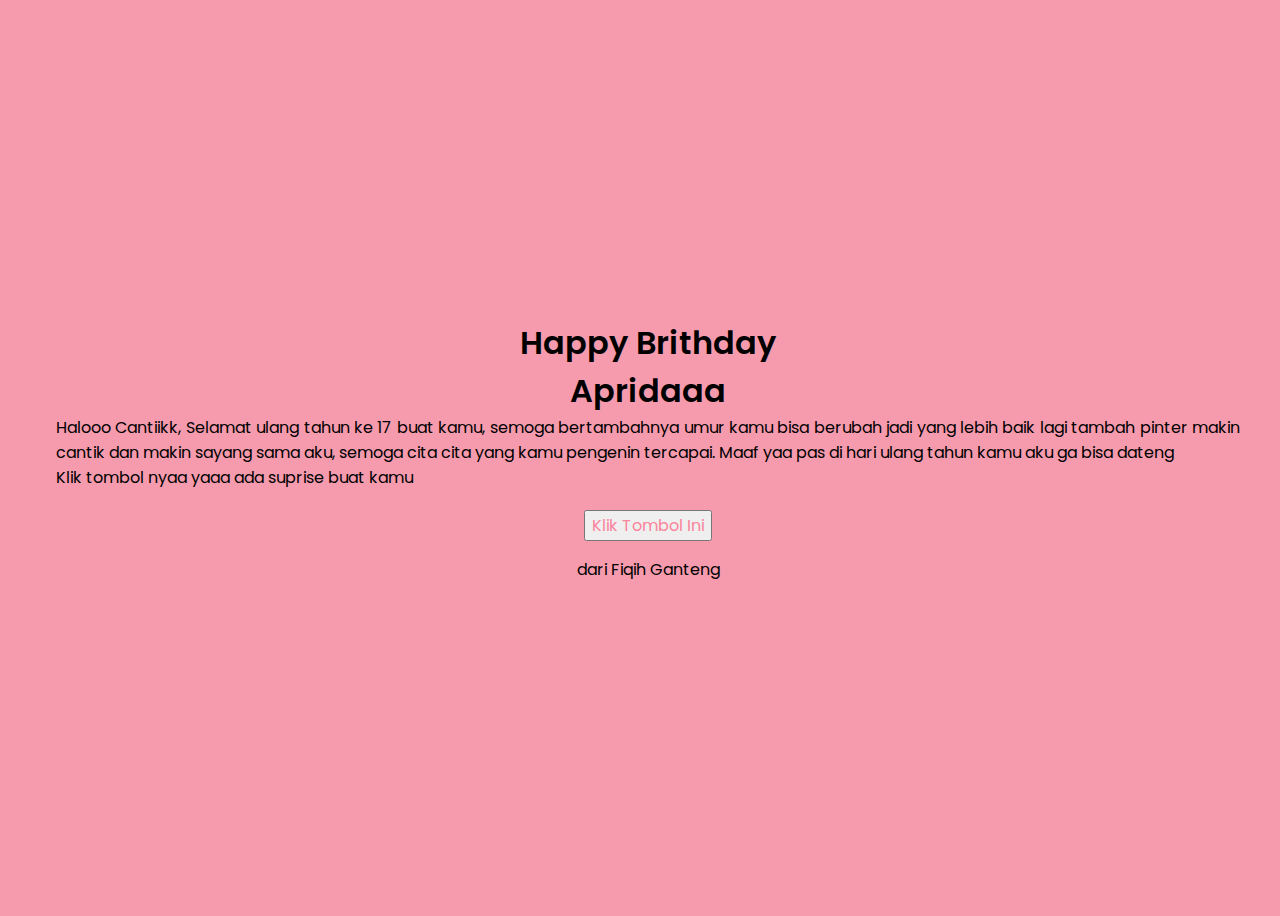
<file: index.html>
<!DOCTYPE html>
<html lang="en">
<head>
    <meta charset="UTF-8">
    <meta http-equiv="X-UA-Compatible" content="IE=edge">
    <meta name="viewport" content="width=device-width, initial-scale=1.0">
    <link rel="stylesheet" href="css/style.css">
    <link rel="icon" href="img/flowers.png" type="image/x-icon">
    <!-- Primary Meta Tags -->
<title>Special Gift for Apridaa</title>
<meta name="title" content="Special Gift for Apridaa" />
<meta name="description" content="Selamat ulang tahun perempuan tercantik " />

<!-- Open Graph / Facebook -->
<meta property="og:type" content="website" />
<meta property="og:url" content="https://dey.fiqihbadrian.my.id/" />
<meta property="og:title" content="Special Gift for Apridaa" />
<meta property="og:description" content="Selamat ulang tahun perempuan tercantik " />
<meta property="og:image" content="https://raw.githubusercontent.com/fiqihbadrian/dey/main/img/Untitled-1.jpg" />

<!-- Twitter -->
<meta property="twitter:card" content="summary_large_image" />
<meta property="twitter:url" content="https://dey.fiqihbadrian.my.id/" />
<meta property="twitter:title" content="Special Gift for Apridaa" />
<meta property="twitter:description" content="Selamat ulang tahun perempuan tercantik " />
<meta property="twitter:image" content="https://raw.githubusercontent.com/fiqihbadrian/dey/main/img/Untitled-1.jpg" />

<!-- Meta Tags Generated with https://metatags.io -->
</head>
<body>
    <div class="greetings" style="text-align: center;">
        <span>Happy Brithday<br>Apridaaa</span>
    </div>
    <div class="description" style="text-align: justify;">
        <span>Halooo Cantiikk, Selamat ulang tahun ke 17 buat kamu, semoga bertambahnya umur kamu bisa berubah jadi yang lebih baik lagi tambah pinter makin cantik dan makin sayang sama aku, semoga cita cita yang kamu pengenin tercapai. Maaf yaa pas di hari ulang tahun kamu aku ga bisa dateng<br></span>
        <span style="text-align: center;">Klik tombol nyaa yaaa ada suprise buat kamu</span>
    </div>
    <div class="button">
        <button>
            <a href="flower.html">Klik Tombol Ini</a>
        </button>
    </div>
    <p>dari Fiqih Ganteng</p>
</body>
</html>
</file>
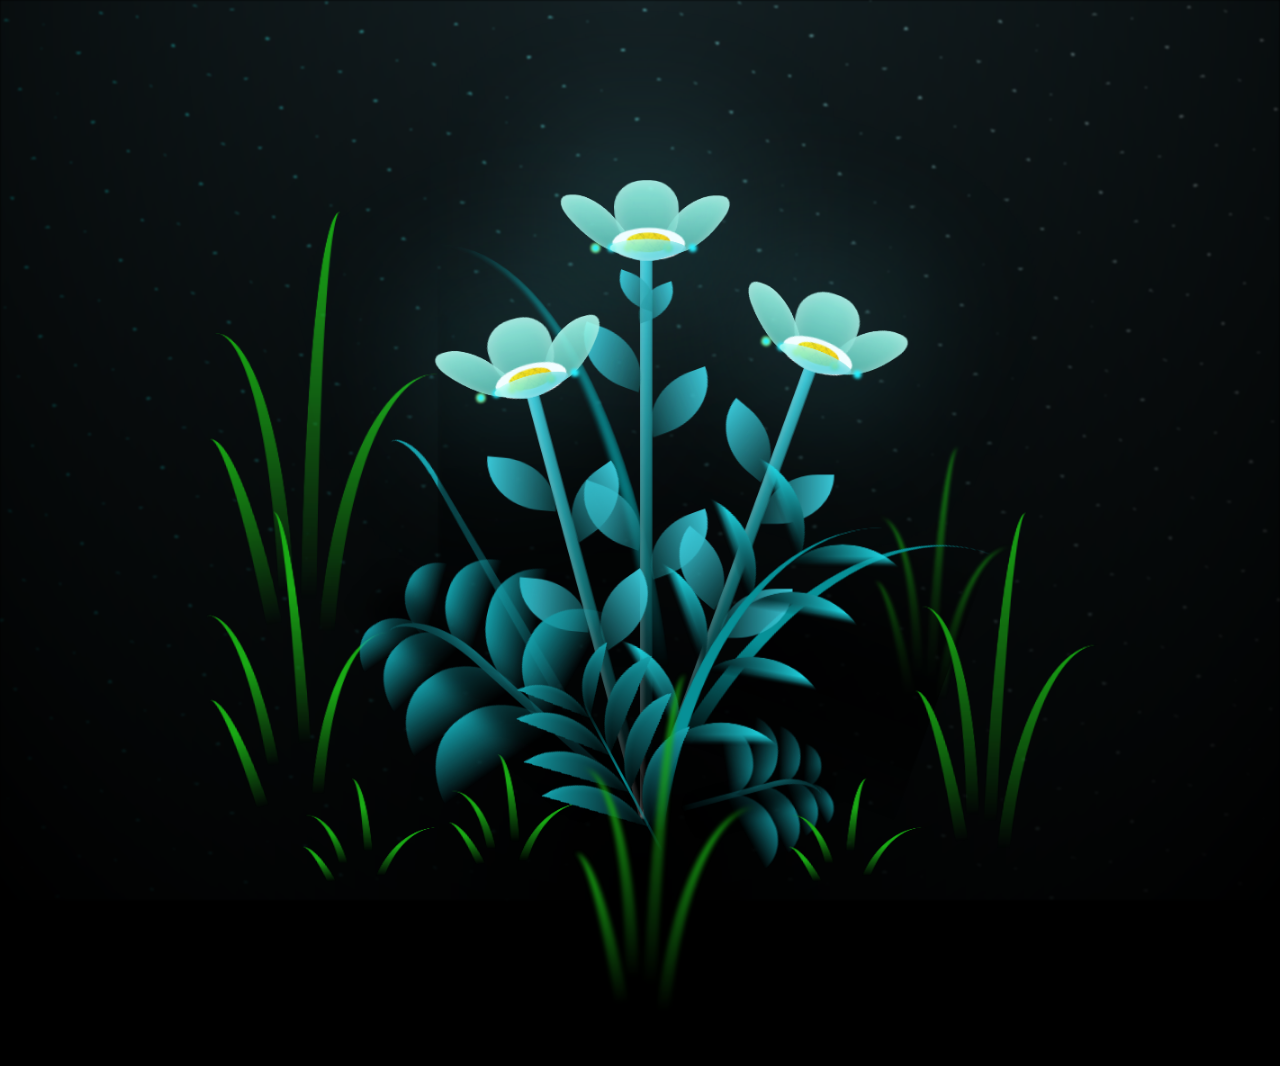
<file: flower.html>
<!DOCTYPE html>
<html lang="en">
<head>
    <meta charset="UTF-8">
    <meta http-equiv="X-UA-Compatible" content="IE=edge">
    <meta name="viewport" content="width=device-width, initial-scale=1.0">
    <link rel="stylesheet" href="css/main.css">
    <link rel="icon" href="img/flowers.png" type="image/x-icon">
    <title>flowers</title>
</head>
<body class="container">
    <div class="night"></div>
    <div class="flowers">
      <div class="flower flower--1">
        <div class="flower__leafs flower__leafs--1">
          <div class="flower__leaf flower__leaf--1"></div>
          <div class="flower__leaf flower__leaf--2"></div>
          <div class="flower__leaf flower__leaf--3"></div>
          <div class="flower__leaf flower__leaf--4"></div>
          <div class="flower__white-circle"></div>
  
          <div class="flower__light flower__light--1"></div>
          <div class="flower__light flower__light--2"></div>
          <div class="flower__light flower__light--3"></div>
          <div class="flower__light flower__light--4"></div>
          <div class="flower__light flower__light--5"></div>
          <div class="flower__light flower__light--6"></div>
          <div class="flower__light flower__light--7"></div>
          <div class="flower__light flower__light--8"></div>
  
        </div>
        <div class="flower__line">
          <div class="flower__line__leaf flower__line__leaf--1"></div>
          <div class="flower__line__leaf flower__line__leaf--2"></div>
          <div class="flower__line__leaf flower__line__leaf--3"></div>
          <div class="flower__line__leaf flower__line__leaf--4"></div>
          <div class="flower__line__leaf flower__line__leaf--5"></div>
          <div class="flower__line__leaf flower__line__leaf--6"></div>
        </div>
      </div>
  
      <div class="flower flower--2">
        <div class="flower__leafs flower__leafs--2">
          <div class="flower__leaf flower__leaf--1"></div>
          <div class="flower__leaf flower__leaf--2"></div>
          <div class="flower__leaf flower__leaf--3"></div>
          <div class="flower__leaf flower__leaf--4"></div>
          <div class="flower__white-circle"></div>
  
          <div class="flower__light flower__light--1"></div>
          <div class="flower__light flower__light--2"></div>
          <div class="flower__light flower__light--3"></div>
          <div class="flower__light flower__light--4"></div>
          <div class="flower__light flower__light--5"></div>
          <div class="flower__light flower__light--6"></div>
          <div class="flower__light flower__light--7"></div>
          <div class="flower__light flower__light--8"></div>
  
        </div>
        <div class="flower__line">
          <div class="flower__line__leaf flower__line__leaf--1"></div>
          <div class="flower__line__leaf flower__line__leaf--2"></div>
          <div class="flower__line__leaf flower__line__leaf--3"></div>
          <div class="flower__line__leaf flower__line__leaf--4"></div>
        </div>
      </div>
  
      <div class="flower flower--3">
        <div class="flower__leafs flower__leafs--3">
          <div class="flower__leaf flower__leaf--1"></div>
          <div class="flower__leaf flower__leaf--2"></div>
          <div class="flower__leaf flower__leaf--3"></div>
          <div class="flower__leaf flower__leaf--4"></div>
          <div class="flower__white-circle"></div>
  
          <div class="flower__light flower__light--1"></div>
          <div class="flower__light flower__light--2"></div>
          <div class="flower__light flower__light--3"></div>
          <div class="flower__light flower__light--4"></div>
          <div class="flower__light flower__light--5"></div>
          <div class="flower__light flower__light--6"></div>
          <div class="flower__light flower__light--7"></div>
          <div class="flower__light flower__light--8"></div>
  
        </div>
        <div class="flower__line">
          <div class="flower__line__leaf flower__line__leaf--1"></div>
          <div class="flower__line__leaf flower__line__leaf--2"></div>
          <div class="flower__line__leaf flower__line__leaf--3"></div>
          <div class="flower__line__leaf flower__line__leaf--4"></div>
        </div>
      </div>
  
      <div class="grow-ans" style="--d:1.2s">
        <div class="flower__g-long">
          <div class="flower__g-long__top"></div>
          <div class="flower__g-long__bottom"></div>
        </div>
      </div>
  
      <div class="growing-grass">
        <div class="flower__grass flower__grass--1">
          <div class="flower__grass--top"></div>
          <div class="flower__grass--bottom"></div>
          <div class="flower__grass__leaf flower__grass__leaf--1"></div>
          <div class="flower__grass__leaf flower__grass__leaf--2"></div>
          <div class="flower__grass__leaf flower__grass__leaf--3"></div>
          <div class="flower__grass__leaf flower__grass__leaf--4"></div>
          <div class="flower__grass__leaf flower__grass__leaf--5"></div>
          <div class="flower__grass__leaf flower__grass__leaf--6"></div>
          <div class="flower__grass__leaf flower__grass__leaf--7"></div>
          <div class="flower__grass__leaf flower__grass__leaf--8"></div>
          <div class="flower__grass__overlay"></div>
        </div>
      </div>
  
      <div class="growing-grass">
        <div class="flower__grass flower__grass--2">
          <div class="flower__grass--top"></div>
          <div class="flower__grass--bottom"></div>
          <div class="flower__grass__leaf flower__grass__leaf--1"></div>
          <div class="flower__grass__leaf flower__grass__leaf--2"></div>
          <div class="flower__grass__leaf flower__grass__leaf--3"></div>
          <div class="flower__grass__leaf flower__grass__leaf--4"></div>
          <div class="flower__grass__leaf flower__grass__leaf--5"></div>
          <div class="flower__grass__leaf flower__grass__leaf--6"></div>
          <div class="flower__grass__leaf flower__grass__leaf--7"></div>
          <div class="flower__grass__leaf flower__grass__leaf--8"></div>
          <div class="flower__grass__overlay"></div>
        </div>
      </div>
  
      <div class="grow-ans" style="--d:2.4s">
        <div class="flower__g-right flower__g-right--1">
          <div class="leaf"></div>
        </div>
      </div>
  
      <div class="grow-ans" style="--d:2.8s">
        <div class="flower__g-right flower__g-right--2">
          <div class="leaf"></div>
        </div>
      </div>
  
      <div class="grow-ans" style="--d:2.8s">
        <div class="flower__g-front">
          <div class="flower__g-front__leaf-wrapper flower__g-front__leaf-wrapper--1">
            <div class="flower__g-front__leaf"></div>
          </div>
          <div class="flower__g-front__leaf-wrapper flower__g-front__leaf-wrapper--2">
            <div class="flower__g-front__leaf"></div>
          </div>
          <div class="flower__g-front__leaf-wrapper flower__g-front__leaf-wrapper--3">
            <div class="flower__g-front__leaf"></div>
          </div>
          <div class="flower__g-front__leaf-wrapper flower__g-front__leaf-wrapper--4">
            <div class="flower__g-front__leaf"></div>
          </div>
          <div class="flower__g-front__leaf-wrapper flower__g-front__leaf-wrapper--5">
            <div class="flower__g-front__leaf"></div>
          </div>
          <div class="flower__g-front__leaf-wrapper flower__g-front__leaf-wrapper--6">
            <div class="flower__g-front__leaf"></div>
          </div>
          <div class="flower__g-front__leaf-wrapper flower__g-front__leaf-wrapper--7">
            <div class="flower__g-front__leaf"></div>
          </div>
          <div class="flower__g-front__leaf-wrapper flower__g-front__leaf-wrapper--8">
            <div class="flower__g-front__leaf"></div>
          </div>
          <div class="flower__g-front__line"></div>
        </div>
      </div>
  
      <div class="grow-ans" style="--d:3.2s">
        <div class="flower__g-fr">
          <div class="leaf"></div>
          <div class="flower__g-fr__leaf flower__g-fr__leaf--1"></div>
          <div class="flower__g-fr__leaf flower__g-fr__leaf--2"></div>
          <div class="flower__g-fr__leaf flower__g-fr__leaf--3"></div>
          <div class="flower__g-fr__leaf flower__g-fr__leaf--4"></div>
          <div class="flower__g-fr__leaf flower__g-fr__leaf--5"></div>
          <div class="flower__g-fr__leaf flower__g-fr__leaf--6"></div>
          <div class="flower__g-fr__leaf flower__g-fr__leaf--7"></div>
          <div class="flower__g-fr__leaf flower__g-fr__leaf--8"></div>
        </div>
      </div>
  
      <div class="long-g long-g--0">
        <div class="grow-ans" style="--d:3s">
          <div class="leaf leaf--0"></div>
        </div>
        <div class="grow-ans" style="--d:2.2s">
          <div class="leaf leaf--1"></div>
        </div>
        <div class="grow-ans" style="--d:3.4s">
          <div class="leaf leaf--2"></div>
        </div>
        <div class="grow-ans" style="--d:3.6s">
          <div class="leaf leaf--3"></div>
        </div>
      </div>
  
      <div class="long-g long-g--1">
        <div class="grow-ans" style="--d:3.6s">
          <div class="leaf leaf--0"></div>
        </div>
        <div class="grow-ans" style="--d:3.8s">
          <div class="leaf leaf--1"></div>
        </div>
        <div class="grow-ans" style="--d:4s">
          <div class="leaf leaf--2"></div>
        </div>
        <div class="grow-ans" style="--d:4.2s">
          <div class="leaf leaf--3"></div>
        </div>
      </div>
  
      <div class="long-g long-g--2">
        <div class="grow-ans" style="--d:4s">
          <div class="leaf leaf--0"></div>
        </div>
        <div class="grow-ans" style="--d:4.2s">
          <div class="leaf leaf--1"></div>
        </div>
        <div class="grow-ans" style="--d:4.4s">
          <div class="leaf leaf--2"></div>
        </div>
        <div class="grow-ans" style="--d:4.6s">
          <div class="leaf leaf--3"></div>
        </div>
      </div>
  
      <div class="long-g long-g--3">
        <div class="grow-ans" style="--d:4s">
          <div class="leaf leaf--0"></div>
        </div>
        <div class="grow-ans" style="--d:4.2s">
          <div class="leaf leaf--1"></div>
        </div>
        <div class="grow-ans" style="--d:3s">
          <div class="leaf leaf--2"></div>
        </div>
        <div class="grow-ans" style="--d:3.6s">
          <div class="leaf leaf--3"></div>
        </div>
      </div>
  
      <div class="long-g long-g--4">
        <div class="grow-ans" style="--d:4s">
          <div class="leaf leaf--0"></div>
        </div>
        <div class="grow-ans" style="--d:4.2s">
          <div class="leaf leaf--1"></div>
        </div>
        <div class="grow-ans" style="--d:3s">
          <div class="leaf leaf--2"></div>
        </div>
        <div class="grow-ans" style="--d:3.6s">
          <div class="leaf leaf--3"></div>
        </div>
      </div>
  
      <div class="long-g long-g--5">
        <div class="grow-ans" style="--d:4s">
          <div class="leaf leaf--0"></div>
        </div>
        <div class="grow-ans" style="--d:4.2s">
          <div class="leaf leaf--1"></div>
        </div>
        <div class="grow-ans" style="--d:3s">
          <div class="leaf leaf--2"></div>
        </div>
        <div class="grow-ans" style="--d:3.6s">
          <div class="leaf leaf--3"></div>
        </div>
      </div>
  
      <div class="long-g long-g--6">
        <div class="grow-ans" style="--d:4.2s">
          <div class="leaf leaf--0"></div>
        </div>
        <div class="grow-ans" style="--d:4.4s">
          <div class="leaf leaf--1"></div>
        </div>
        <div class="grow-ans" style="--d:4.6s">
          <div class="leaf leaf--2"></div>
        </div>
        <div class="grow-ans" style="--d:4.8s">
          <div class="leaf leaf--3"></div>
        </div>
      </div>
  
      <div class="long-g long-g--7">
        <div class="grow-ans" style="--d:3s">
          <div class="leaf leaf--0"></div>
        </div>
        <div class="grow-ans" style="--d:3.2s">
          <div class="leaf leaf--1"></div>
        </div>
        <div class="grow-ans" style="--d:3.5s">
          <div class="leaf leaf--2"></div>
        </div>
        <div class="grow-ans" style="--d:3.6s">
          <div class="leaf leaf--3"></div>
        </div>
      </div>
    </div>
    
    <script src="main.js"></script>
    <script> 
     alert("Selamat ulang tahun untuk pacarku tercinta Apridaaa 🎉🎂🎀💗🥳\nHadiahnya yaitu gambar bunga yang muncul di layar kamu sekarang 😚\nHappy Birthday my Loveeeeee ❤️❤️❤️❤️"); 
    </script> 
  </body>
</html>
</file>
<file: css/style.css>
@import url('https://fonts.googleapis.com/css2?family=Poppins:ital,wght@0,500;1,900&display=swap');
*{
    font-family: 'Poppins';
}
body{
    color: rgb(0, 0, 0);
    width: 100%;
    height: 100vh;
    display: flex;
    flex-direction: column;
    align-items: center;
    justify-content: center;
    background-color: #F59BAD;
    overflow-y: hidden; /* Hide vertical scrollbar */
  overflow-x: hidden; /* Hide horizontal scrollbar */
}
.greetings{
    font-size: 2rem;
    font-weight: 600;
}
.greetings > span{
    animation: glow 0.5s ease-in-out infinite;
}
@keyframes glow{
    0%, 100%{
        color: #fff;
        text-shadow: 0 0 12px #F59BAD, 0 0 50px #F59BAD, 0 0 100px #F59BAD;
    }
    10%, 90%{
        color: #111;
        text-shadow: none;
    }
}
.greetings > span:nth-child(1){
    animation-delay: .7s ;
}
.greetings > span:nth-child(2){
    animation-delay: .7s ;
}
.greetings > span:nth-child(3){
    animation-delay: .7s ;
}
.greetings > span:nth-child(4){
    animation-delay: .7s;
}
.greetings > span:nth-child(5){
    animation-delay: .7s;
}
.greetings > span:nth-child(6){
    animation-delay: .7s ;
}
.greetings > span:nth-child(7){
    animation-delay: .7s ;
}
.greetings > span:nth-child(8){
    animation-delay: .7s ;
}
.greetings > span:nth-child(9){
    animation-delay: .7s ;
}
.greetings > span:nth-child(10){
    animation-delay: .7s ;
}
.greetings > span:nth-child(11){
    animation-delay: .7s ;
}
.greetings > span:nth-child(12){
    animation-delay: .7s ;
}
.greetings > span:nth-child(13){
    animation-delay: .7s ;
}
.greetings > span:nth-child(14){
    animation-delay: .7s ;
}
.greetings > span:nth-child(15){
    animation-delay: .7s ;
}
.greetings > span:nth-child(16){
    animation-delay: .7s ;
}
.greetings > span:nth-child(17){
    animation-delay: .7s ;
}
.greetings > span:nth-child(18){
    animation-delay: .7s ;
}
.greetings > span:nth-child(19){
    animation-delay: .7s ;
}
.greetings > span:nth-child(20){
    animation-delay: .7s ;
}
.greetings > span:nth-child(21){
    animation-delay: .7s ;
}
.greetings > span:nth-child(22){
    animation-delay: .7s ;
}
.greetings > span:nth-child(23){
    animation-delay: .7s ;
}
.greetings > span:nth-child(24){
    animation-delay: .7s ;
}
.greetings > span:nth-child(25){
    animation-delay: .7s ;
}
.greetings > span:nth-child(26){
    animation-delay: .7s ;
}
.greetings > span:nth-child(27){
    animation-delay: .7s ;
}
.greetings > span:nth-child(28){
    animation-delay: .7s ;
}
.greetings > span:nth-child(29){
    animation-delay: .7s ;
}
.description{
    font-size: 1rem;
    margin-bottom: 20px;
    margin-right: 3rem;
    margin-left: 3rem;
}

.button a{
    text-decoration: none;
    font-size: 1rem;
    color: #fc849c;
}

@media screen and (max-width:574px){
    .greetings{
        display: block;
        font-size: 1.8rem;
        font-weight: 600;
        text-align: center;
    }
    .description{
        font-size: 12px;
        margin-left: 3em;
        margin-right: 3em;
    }
    
    .button a{
        font-size: 10px;
    }
    .button {
      margin: 5px 4px 6px 5px;
    }
}
</file>
<file: css/main.css>
*,
*::after,
*::before {
  padding: 0;
  margin: 0;
  box-sizing: border-box;
}

:root {
  --dark-color: #000;
}

body {
  display: flex;
  align-items: flex-end;
  justify-content: center;
  min-height: 100vh;
  background-color: var(--dark-color);
  overflow: hidden;
  perspective: 1000px;
}

.night {
  position: fixed;
  left: 50%;
  top: 0;
  transform: translateX(-50%);
  width: 100%;
  height: 100%;
  filter: blur(0.1vmin);
  background-image: radial-gradient(ellipse at top, transparent 0%, var(--dark-color)), radial-gradient(ellipse at bottom, var(--dark-color), rgba(145, 233, 255, 0.2)), repeating-linear-gradient(220deg, rgb(0, 0, 0) 0px, rgb(0, 0, 0) 19px, transparent 19px, transparent 22px), repeating-linear-gradient(189deg, rgb(0, 0, 0) 0px, rgb(0, 0, 0) 19px, transparent 19px, transparent 22px), repeating-linear-gradient(148deg, rgb(0, 0, 0) 0px, rgb(0, 0, 0) 19px, transparent 19px, transparent 22px), linear-gradient(90deg, rgb(0, 255, 250), rgb(240, 240, 240));
}

.flowers {
  position: relative;
  transform: scale(0.9);
}

.flower {
  position: absolute;
  bottom: 10vmin;
  transform-origin: bottom center;
  z-index: 10;
  --fl-speed: 0.3s;
}
.flower--1 {
  -webkit-animation: moving-flower-1 4s linear infinite;
          animation: moving-flower-1 4s linear infinite;
}
.flower--1 .flower__line {
  height: 70vmin;
  -webkit-animation-delay: 0.3s;
          animation-delay: 0.3s;
}
.flower--1 .flower__line__leaf--1 {
  -webkit-animation: blooming-leaf-right var(--fl-speed) 1.6s backwards;
          animation: blooming-leaf-right var(--fl-speed) 1.6s backwards;
}
.flower--1 .flower__line__leaf--2 {
  -webkit-animation: blooming-leaf-right var(--fl-speed) 1.4s backwards;
          animation: blooming-leaf-right var(--fl-speed) 1.4s backwards;
}
.flower--1 .flower__line__leaf--3 {
  -webkit-animation: blooming-leaf-left var(--fl-speed) 1.2s backwards;
          animation: blooming-leaf-left var(--fl-speed) 1.2s backwards;
}
.flower--1 .flower__line__leaf--4 {
  -webkit-animation: blooming-leaf-left var(--fl-speed) 1s backwards;
          animation: blooming-leaf-left var(--fl-speed) 1s backwards;
}
.flower--1 .flower__line__leaf--5 {
  -webkit-animation: blooming-leaf-right var(--fl-speed) 1.8s backwards;
          animation: blooming-leaf-right var(--fl-speed) 1.8s backwards;
}
.flower--1 .flower__line__leaf--6 {
  -webkit-animation: blooming-leaf-left var(--fl-speed) 2s backwards;
          animation: blooming-leaf-left var(--fl-speed) 2s backwards;
}
.flower--2 {
  left: 50%;
  transform: rotate(20deg);
  -webkit-animation: moving-flower-2 4s linear infinite;
          animation: moving-flower-2 4s linear infinite;
}
.flower--2 .flower__line {
  height: 60vmin;
  -webkit-animation-delay: 0.6s;
          animation-delay: 0.6s;
}
.flower--2 .flower__line__leaf--1 {
  -webkit-animation: blooming-leaf-right var(--fl-speed) 1.9s backwards;
          animation: blooming-leaf-right var(--fl-speed) 1.9s backwards;
}
.flower--2 .flower__line__leaf--2 {
  -webkit-animation: blooming-leaf-right var(--fl-speed) 1.7s backwards;
          animation: blooming-leaf-right var(--fl-speed) 1.7s backwards;
}
.flower--2 .flower__line__leaf--3 {
  -webkit-animation: blooming-leaf-left var(--fl-speed) 1.5s backwards;
          animation: blooming-leaf-left var(--fl-speed) 1.5s backwards;
}
.flower--2 .flower__line__leaf--4 {
  -webkit-animation: blooming-leaf-left var(--fl-speed) 1.3s backwards;
          animation: blooming-leaf-left var(--fl-speed) 1.3s backwards;
}
.flower--3 {
  left: 50%;
  transform: rotate(-15deg);
  -webkit-animation: moving-flower-3 4s linear infinite;
          animation: moving-flower-3 4s linear infinite;
}
.flower--3 .flower__line {
  -webkit-animation-delay: 0.9s;
          animation-delay: 0.9s;
}
.flower--3 .flower__line__leaf--1 {
  -webkit-animation: blooming-leaf-right var(--fl-speed) 2.5s backwards;
          animation: blooming-leaf-right var(--fl-speed) 2.5s backwards;
}
.flower--3 .flower__line__leaf--2 {
  -webkit-animation: blooming-leaf-right var(--fl-speed) 2.3s backwards;
          animation: blooming-leaf-right var(--fl-speed) 2.3s backwards;
}
.flower--3 .flower__line__leaf--3 {
  -webkit-animation: blooming-leaf-left var(--fl-speed) 2.1s backwards;
          animation: blooming-leaf-left var(--fl-speed) 2.1s backwards;
}
.flower--3 .flower__line__leaf--4 {
  -webkit-animation: blooming-leaf-left var(--fl-speed) 1.9s backwards;
          animation: blooming-leaf-left var(--fl-speed) 1.9s backwards;
}
.flower__leafs {
  position: relative;
  -webkit-animation: blooming-flower 2s backwards;
          animation: blooming-flower 2s backwards;
}
.flower__leafs--1 {
  -webkit-animation-delay: 1.1s;
          animation-delay: 1.1s;
}
.flower__leafs--2 {
  -webkit-animation-delay: 1.4s;
          animation-delay: 1.4s;
}
.flower__leafs--3 {
  -webkit-animation-delay: 1.7s;
          animation-delay: 1.7s;
}
.flower__leafs::after {
  content: "";
  position: absolute;
  left: 0;
  top: 0;
  transform: translate(-50%, -100%);
  width: 8vmin;
  height: 8vmin;
  background-color: #6bf0ff;
  filter: blur(10vmin);
}
.flower__leaf {
  position: absolute;
  bottom: 0;
  left: 50%;
  width: 8vmin;
  height: 11vmin;
  border-radius: 51% 49% 47% 53%/44% 45% 55% 69%;
  background-color: #a7ffee;
  background-image: linear-gradient(to top, #54b8aa, #a7ffee);
  transform-origin: bottom center;
  opacity: 0.9;
  box-shadow: inset 0 0 2vmin rgba(255, 255, 255, 0.5);
}
.flower__leaf--1 {
  transform: translate(-10%, 1%) rotateY(40deg) rotateX(-50deg);
}
.flower__leaf--2 {
  transform: translate(-50%, -4%) rotateX(40deg);
}
.flower__leaf--3 {
  transform: translate(-90%, 0%) rotateY(45deg) rotateX(50deg);
}
.flower__leaf--4 {
  width: 8vmin;
  height: 8vmin;
  transform-origin: bottom left;
  border-radius: 4vmin 10vmin 4vmin 4vmin;
  transform: translate(0%, 18%) rotateX(70deg) rotate(-43deg);
  background-image: linear-gradient(to top, #39c6d6, #a7ffee);
  z-index: 1;
  opacity: 0.8;
}
.flower__white-circle {
  position: absolute;
  left: -3.5vmin;
  top: -3vmin;
  width: 9vmin;
  height: 4vmin;
  border-radius: 50%;
  background-color: #fff;
}
.flower__white-circle::after {
  content: "";
  position: absolute;
  left: 50%;
  top: 45%;
  transform: translate(-50%, -50%);
  width: 60%;
  height: 60%;
  border-radius: inherit;
  background-image: repeating-linear-gradient(135deg, rgba(0, 0, 0, 0.03) 0px, rgba(0, 0, 0, 0.03) 1px, transparent 1px, transparent 12px), repeating-linear-gradient(45deg, rgba(0, 0, 0, 0.03) 0px, rgba(0, 0, 0, 0.03) 1px, transparent 1px, transparent 12px), repeating-linear-gradient(67.5deg, rgba(0, 0, 0, 0.03) 0px, rgba(0, 0, 0, 0.03) 1px, transparent 1px, transparent 12px), repeating-linear-gradient(135deg, rgba(0, 0, 0, 0.03) 0px, rgba(0, 0, 0, 0.03) 1px, transparent 1px, transparent 12px), repeating-linear-gradient(45deg, rgba(0, 0, 0, 0.03) 0px, rgba(0, 0, 0, 0.03) 1px, transparent 1px, transparent 12px), repeating-linear-gradient(112.5deg, rgba(0, 0, 0, 0.03) 0px, rgba(0, 0, 0, 0.03) 1px, transparent 1px, transparent 12px), repeating-linear-gradient(112.5deg, rgba(0, 0, 0, 0.03) 0px, rgba(0, 0, 0, 0.03) 1px, transparent 1px, transparent 12px), repeating-linear-gradient(45deg, rgba(0, 0, 0, 0.03) 0px, rgba(0, 0, 0, 0.03) 1px, transparent 1px, transparent 12px), repeating-linear-gradient(22.5deg, rgba(0, 0, 0, 0.03) 0px, rgba(0, 0, 0, 0.03) 1px, transparent 1px, transparent 12px), repeating-linear-gradient(45deg, rgba(0, 0, 0, 0.03) 0px, rgba(0, 0, 0, 0.03) 1px, transparent 1px, transparent 12px), repeating-linear-gradient(22.5deg, rgba(0, 0, 0, 0.03) 0px, rgba(0, 0, 0, 0.03) 1px, transparent 1px, transparent 12px), repeating-linear-gradient(135deg, rgba(0, 0, 0, 0.03) 0px, rgba(0, 0, 0, 0.03) 1px, transparent 1px, transparent 12px), repeating-linear-gradient(157.5deg, rgba(0, 0, 0, 0.03) 0px, rgba(0, 0, 0, 0.03) 1px, transparent 1px, transparent 12px), repeating-linear-gradient(67.5deg, rgba(0, 0, 0, 0.03) 0px, rgba(0, 0, 0, 0.03) 1px, transparent 1px, transparent 12px), repeating-linear-gradient(67.5deg, rgba(0, 0, 0, 0.03) 0px, rgba(0, 0, 0, 0.03) 1px, transparent 1px, transparent 12px), linear-gradient(90deg, rgb(255, 235, 18), rgb(255, 206, 0));
}
.flower__line {
  height: 55vmin;
  width: 1.5vmin;
  background-image: linear-gradient(to left, rgba(0, 0, 0, 0.2), transparent, rgba(255, 255, 255, 0.2)), linear-gradient(to top, transparent 10%, #14757a, #39c6d6);
  box-shadow: inset 0 0 2px rgba(0, 0, 0, 0.5);
  -webkit-animation: grow-flower-tree 4s backwards;
          animation: grow-flower-tree 4s backwards;
}
.flower__line__leaf {
  --w: 7vmin;
  --h: calc(var(--w) + 2vmin);
  position: absolute;
  top: 20%;
  left: 90%;
  width: var(--w);
  height: var(--h);
  border-top-right-radius: var(--h);
  border-bottom-left-radius: var(--h);
  background-image: linear-gradient(to top, rgba(20, 117, 122, 0.4), #39c6d6);
}
.flower__line__leaf--1 {
  transform: rotate(70deg) rotateY(30deg);
}
.flower__line__leaf--2 {
  top: 45%;
  transform: rotate(70deg) rotateY(30deg);
}
.flower__line__leaf--3, .flower__line__leaf--4, .flower__line__leaf--6 {
  border-top-right-radius: 0;
  border-bottom-left-radius: 0;
  border-top-left-radius: var(--h);
  border-bottom-right-radius: var(--h);
  left: -460%;
  top: 12%;
  transform: rotate(-70deg) rotateY(30deg);
}
.flower__line__leaf--4 {
  top: 40%;
}
.flower__line__leaf--5 {
  top: 0;
  transform-origin: left;
  transform: rotate(70deg) rotateY(30deg) scale(0.6);
}
.flower__line__leaf--6 {
  top: -2%;
  left: -450%;
  transform-origin: right;
  transform: rotate(-70deg) rotateY(30deg) scale(0.6);
}
.flower__light {
  position: absolute;
  bottom: 0vmin;
  width: 1vmin;
  height: 1vmin;
  background-color: rgb(255, 251, 0);
  border-radius: 50%;
  filter: blur(0.2vmin);
  -webkit-animation: light-ans 4s linear infinite backwards;
          animation: light-ans 4s linear infinite backwards;
}
.flower__light:nth-child(odd) {
  background-color: #23f0ff;
}
.flower__light--1 {
  left: -2vmin;
  -webkit-animation-delay: 1s;
          animation-delay: 1s;
}
.flower__light--2 {
  left: 3vmin;
  -webkit-animation-delay: 0.5s;
          animation-delay: 0.5s;
}
.flower__light--3 {
  left: -6vmin;
  -webkit-animation-delay: 0.3s;
          animation-delay: 0.3s;
}
.flower__light--4 {
  left: 6vmin;
  -webkit-animation-delay: 0.9s;
          animation-delay: 0.9s;
}
.flower__light--5 {
  left: -1vmin;
  -webkit-animation-delay: 1.5s;
          animation-delay: 1.5s;
}
.flower__light--6 {
  left: -4vmin;
  -webkit-animation-delay: 3s;
          animation-delay: 3s;
}
.flower__light--7 {
  left: 3vmin;
  -webkit-animation-delay: 2s;
          animation-delay: 2s;
}
.flower__light--8 {
  left: -6vmin;
  -webkit-animation-delay: 3.5s;
          animation-delay: 3.5s;
}
.flower__grass {
  --c: #159faa;
  --line-w: 1.5vmin;
  position: absolute;
  bottom: 12vmin;
  left: -7vmin;
  display: flex;
  flex-direction: column;
  align-items: flex-end;
  z-index: 20;
  transform-origin: bottom center;
  transform: rotate(-48deg) rotateY(40deg);
}
.flower__grass--1 {
  -webkit-animation: moving-grass 2s linear infinite;
          animation: moving-grass 2s linear infinite;
}
.flower__grass--2 {
  left: 2vmin;
  bottom: 10vmin;
  transform: scale(0.5) rotate(75deg) rotateX(10deg) rotateY(-200deg);
  opacity: 0.8;
  z-index: 0;
  -webkit-animation: moving-grass--2 1.5s linear infinite;
          animation: moving-grass--2 1.5s linear infinite;
}
.flower__grass--top {
  width: 7vmin;
  height: 10vmin;
  border-top-right-radius: 100%;
  border-right: var(--line-w) solid var(--c);
  transform-origin: bottom center;
  transform: rotate(-2deg);
}
.flower__grass--bottom {
  margin-top: -2px;
  width: var(--line-w);
  height: 25vmin;
  background-image: linear-gradient(to top, transparent, var(--c));
}
.flower__grass__leaf {
  --size: 10vmin;
  position: absolute;
  width: calc(var(--size) * 2.1);
  height: var(--size);
  border-top-left-radius: var(--size);
  border-top-right-radius: var(--size);
  background-image: linear-gradient(to top, transparent, transparent 30%, var(--c));
  z-index: 100;
}
.flower__grass__leaf--1 {
  top: -6%;
  left: 30%;
  --size: 6vmin;
  transform: rotate(-20deg);
  -webkit-animation: growing-grass-ans--1 2s 2.6s backwards;
          animation: growing-grass-ans--1 2s 2.6s backwards;
}
@-webkit-keyframes growing-grass-ans--1 {
  0% {
    transform-origin: bottom left;
    transform: rotate(-20deg) scale(0);
  }
}
@keyframes growing-grass-ans--1 {
  0% {
    transform-origin: bottom left;
    transform: rotate(-20deg) scale(0);
  }
}
.flower__grass__leaf--2 {
  top: -5%;
  left: -110%;
  --size: 6vmin;
  transform: rotate(10deg);
  -webkit-animation: growing-grass-ans--2 2s 2.4s linear backwards;
          animation: growing-grass-ans--2 2s 2.4s linear backwards;
}
@-webkit-keyframes growing-grass-ans--2 {
  0% {
    transform-origin: bottom right;
    transform: rotate(10deg) scale(0);
  }
}
@keyframes growing-grass-ans--2 {
  0% {
    transform-origin: bottom right;
    transform: rotate(10deg) scale(0);
  }
}
.flower__grass__leaf--3 {
  top: 5%;
  left: 60%;
  --size: 8vmin;
  transform: rotate(-18deg) rotateX(-20deg);
  -webkit-animation: growing-grass-ans--3 2s 2.2s linear backwards;
          animation: growing-grass-ans--3 2s 2.2s linear backwards;
}
@-webkit-keyframes growing-grass-ans--3 {
  0% {
    transform-origin: bottom left;
    transform: rotate(-18deg) rotateX(-20deg) scale(0);
  }
}
@keyframes growing-grass-ans--3 {
  0% {
    transform-origin: bottom left;
    transform: rotate(-18deg) rotateX(-20deg) scale(0);
  }
}
.flower__grass__leaf--4 {
  top: 6%;
  left: -135%;
  --size: 8vmin;
  transform: rotate(2deg);
  -webkit-animation: growing-grass-ans--4 2s 2s linear backwards;
          animation: growing-grass-ans--4 2s 2s linear backwards;
}
@-webkit-keyframes growing-grass-ans--4 {
  0% {
    transform-origin: bottom right;
    transform: rotate(2deg) scale(0);
  }
}
@keyframes growing-grass-ans--4 {
  0% {
    transform-origin: bottom right;
    transform: rotate(2deg) scale(0);
  }
}
.flower__grass__leaf--5 {
  top: 20%;
  left: 60%;
  --size: 10vmin;
  transform: rotate(-24deg) rotateX(-20deg);
  -webkit-animation: growing-grass-ans--5 2s 1.8s linear backwards;
          animation: growing-grass-ans--5 2s 1.8s linear backwards;
}
@-webkit-keyframes growing-grass-ans--5 {
  0% {
    transform-origin: bottom left;
    transform: rotate(-24deg) rotateX(-20deg) scale(0);
  }
}
@keyframes growing-grass-ans--5 {
  0% {
    transform-origin: bottom left;
    transform: rotate(-24deg) rotateX(-20deg) scale(0);
  }
}
.flower__grass__leaf--6 {
  top: 22%;
  left: -180%;
  --size: 10vmin;
  transform: rotate(10deg);
  -webkit-animation: growing-grass-ans--6 2s 1.6s linear backwards;
          animation: growing-grass-ans--6 2s 1.6s linear backwards;
}
@-webkit-keyframes growing-grass-ans--6 {
  0% {
    transform-origin: bottom right;
    transform: rotate(10deg) scale(0);
  }
}
@keyframes growing-grass-ans--6 {
  0% {
    transform-origin: bottom right;
    transform: rotate(10deg) scale(0);
  }
}
.flower__grass__leaf--7 {
  top: 39%;
  left: 70%;
  --size: 10vmin;
  transform: rotate(-10deg);
  -webkit-animation: growing-grass-ans--7 2s 1.4s linear backwards;
          animation: growing-grass-ans--7 2s 1.4s linear backwards;
}
@-webkit-keyframes growing-grass-ans--7 {
  0% {
    transform-origin: bottom left;
    transform: rotate(-10deg) scale(0);
  }
}
@keyframes growing-grass-ans--7 {
  0% {
    transform-origin: bottom left;
    transform: rotate(-10deg) scale(0);
  }
}
.flower__grass__leaf--8 {
  top: 40%;
  left: -215%;
  --size: 11vmin;
  transform: rotate(10deg);
  -webkit-animation: growing-grass-ans--8 2s 1.2s linear backwards;
          animation: growing-grass-ans--8 2s 1.2s linear backwards;
}
@-webkit-keyframes growing-grass-ans--8 {
  0% {
    transform-origin: bottom right;
    transform: rotate(10deg) scale(0);
  }
}
@keyframes growing-grass-ans--8 {
  0% {
    transform-origin: bottom right;
    transform: rotate(10deg) scale(0);
  }
}
.flower__grass__overlay {
  position: absolute;
  top: -10%;
  right: 0%;
  width: 100%;
  height: 100%;
  background-color: rgba(0, 0, 0, 0.6);
  filter: blur(1.5vmin);
  z-index: 100;
}
.flower__g-long {
  --w: 2vmin;
  --h: 6vmin;
  --c: #159faa;
  position: absolute;
  bottom: 10vmin;
  left: -3vmin;
  transform-origin: bottom center;
  transform: rotate(-30deg) rotateY(-20deg);
  display: flex;
  flex-direction: column;
  align-items: flex-end;
  -webkit-animation: flower-g-long-ans 3s linear infinite;
          animation: flower-g-long-ans 3s linear infinite;
}
@-webkit-keyframes flower-g-long-ans {
  0%, 100% {
    transform: rotate(-30deg) rotateY(-20deg);
  }
  50% {
    transform: rotate(-32deg) rotateY(-20deg);
  }
}
@keyframes flower-g-long-ans {
  0%, 100% {
    transform: rotate(-30deg) rotateY(-20deg);
  }
  50% {
    transform: rotate(-32deg) rotateY(-20deg);
  }
}
.flower__g-long__top {
  top: calc(var(--h) * -1);
  width: calc(var(--w) + 1vmin);
  height: var(--h);
  border-top-right-radius: 100%;
  border-right: 0.7vmin solid var(--c);
  transform: translate(-0.7vmin, 1vmin);
}
.flower__g-long__bottom {
  width: var(--w);
  height: 50vmin;
  transform-origin: bottom center;
  background-image: linear-gradient(to top, transparent 30%, var(--c));
  box-shadow: inset 0 0 2px rgba(0, 0, 0, 0.5);
  -webkit-clip-path: polygon(35% 0, 65% 1%, 100% 100%, 0% 100%);
          clip-path: polygon(35% 0, 65% 1%, 100% 100%, 0% 100%);
}
.flower__g-right {
  position: absolute;
  bottom: 6vmin;
  left: -2vmin;
  transform-origin: bottom left;
  transform: rotate(20deg);
}
.flower__g-right .leaf {
  width: 30vmin;
  height: 50vmin;
  border-top-left-radius: 100%;
  border-left: 2vmin solid #079097;
  background-image: linear-gradient(to bottom, transparent, var(--dark-color) 60%);
  -webkit-mask-image: linear-gradient(to top, transparent 30%, #079097 60%);
}
.flower__g-right--1 {
  -webkit-animation: flower-g-right-ans 2.5s linear infinite;
          animation: flower-g-right-ans 2.5s linear infinite;
}
.flower__g-right--2 {
  left: 5vmin;
  transform: rotateY(-180deg);
  -webkit-animation: flower-g-right-ans--2 3s linear infinite;
          animation: flower-g-right-ans--2 3s linear infinite;
}
.flower__g-right--2 .leaf {
  height: 75vmin;
  filter: blur(0.3vmin);
  opacity: 0.8;
}
@-webkit-keyframes flower-g-right-ans {
  0%, 100% {
    transform: rotate(20deg);
  }
  50% {
    transform: rotate(24deg) rotateX(-20deg);
  }
}
@keyframes flower-g-right-ans {
  0%, 100% {
    transform: rotate(20deg);
  }
  50% {
    transform: rotate(24deg) rotateX(-20deg);
  }
}
@-webkit-keyframes flower-g-right-ans--2 {
  0%, 100% {
    transform: rotateY(-180deg) rotate(0deg) rotateX(-20deg);
  }
  50% {
    transform: rotateY(-180deg) rotate(6deg) rotateX(-20deg);
  }
}
@keyframes flower-g-right-ans--2 {
  0%, 100% {
    transform: rotateY(-180deg) rotate(0deg) rotateX(-20deg);
  }
  50% {
    transform: rotateY(-180deg) rotate(6deg) rotateX(-20deg);
  }
}
.flower__g-front {
  position: absolute;
  bottom: 6vmin;
  left: 2.5vmin;
  z-index: 100;
  transform-origin: bottom center;
  transform: rotate(-28deg) rotateY(30deg) scale(1.04);
  -webkit-animation: flower__g-front-ans 2s linear infinite;
          animation: flower__g-front-ans 2s linear infinite;
}
@-webkit-keyframes flower__g-front-ans {
  0%, 100% {
    transform: rotate(-28deg) rotateY(30deg) scale(1.04);
  }
  50% {
    transform: rotate(-35deg) rotateY(40deg) scale(1.04);
  }
}
@keyframes flower__g-front-ans {
  0%, 100% {
    transform: rotate(-28deg) rotateY(30deg) scale(1.04);
  }
  50% {
    transform: rotate(-35deg) rotateY(40deg) scale(1.04);
  }
}
.flower__g-front__line {
  width: 0.3vmin;
  height: 20vmin;
  background-image: linear-gradient(to top, transparent, #079097, transparent 100%);
  position: relative;
}
.flower__g-front__leaf-wrapper {
  position: absolute;
  top: 0;
  left: 0;
  transform-origin: bottom left;
  transform: rotate(10deg);
}
.flower__g-front__leaf-wrapper:nth-child(even) {
  left: 0vmin;
  transform: rotateY(-180deg) rotate(5deg);
  -webkit-animation: flower__g-front__leaf-left-ans 1s ease-in backwards;
          animation: flower__g-front__leaf-left-ans 1s ease-in backwards;
}
.flower__g-front__leaf-wrapper:nth-child(odd) {
  -webkit-animation: flower__g-front__leaf-ans 1s ease-in backwards;
          animation: flower__g-front__leaf-ans 1s ease-in backwards;
}
.flower__g-front__leaf-wrapper--1 {
  top: -8vmin;
  transform: scale(0.7);
  -webkit-animation: flower__g-front__leaf-ans 1s 5.5s ease-in backwards !important;
          animation: flower__g-front__leaf-ans 1s 5.5s ease-in backwards !important;
}
.flower__g-front__leaf-wrapper--2 {
  top: -8vmin;
  transform: rotateY(-180deg) scale(0.7) !important;
  -webkit-animation: flower__g-front__leaf-left-ans-2 1s 4.6s ease-in backwards !important;
          animation: flower__g-front__leaf-left-ans-2 1s 4.6s ease-in backwards !important;
}
.flower__g-front__leaf-wrapper--3 {
  top: -3vmin;
  -webkit-animation: flower__g-front__leaf-ans 1s 4.6s ease-in backwards;
          animation: flower__g-front__leaf-ans 1s 4.6s ease-in backwards;
}
.flower__g-front__leaf-wrapper--4 {
  top: -3vmin;
  transform: rotateY(-180deg) scale(0.9) !important;
  -webkit-animation: flower__g-front__leaf-left-ans-2 1s 4.6s ease-in backwards !important;
          animation: flower__g-front__leaf-left-ans-2 1s 4.6s ease-in backwards !important;
}
@-webkit-keyframes flower__g-front__leaf-left-ans-2 {
  0% {
    transform: rotateY(-180deg) scale(0);
  }
}
@keyframes flower__g-front__leaf-left-ans-2 {
  0% {
    transform: rotateY(-180deg) scale(0);
  }
}
.flower__g-front__leaf-wrapper--5, .flower__g-front__leaf-wrapper--6 {
  top: 2vmin;
}
.flower__g-front__leaf-wrapper--7, .flower__g-front__leaf-wrapper--8 {
  top: 6.5vmin;
}
.flower__g-front__leaf-wrapper--2 {
  -webkit-animation-delay: 5.2s !important;
          animation-delay: 5.2s !important;
}
.flower__g-front__leaf-wrapper--3 {
  -webkit-animation-delay: 4.9s !important;
          animation-delay: 4.9s !important;
}
.flower__g-front__leaf-wrapper--5 {
  -webkit-animation-delay: 4.3s !important;
          animation-delay: 4.3s !important;
}
.flower__g-front__leaf-wrapper--6 {
  -webkit-animation-delay: 4.1s !important;
          animation-delay: 4.1s !important;
}
.flower__g-front__leaf-wrapper--7 {
  -webkit-animation-delay: 3.8s !important;
          animation-delay: 3.8s !important;
}
.flower__g-front__leaf-wrapper--8 {
  -webkit-animation-delay: 3.5s !important;
          animation-delay: 3.5s !important;
}
@-webkit-keyframes flower__g-front__leaf-ans {
  0% {
    transform: rotate(10deg) scale(0);
  }
}
@keyframes flower__g-front__leaf-ans {
  0% {
    transform: rotate(10deg) scale(0);
  }
}
@-webkit-keyframes flower__g-front__leaf-left-ans {
  0% {
    transform: rotateY(-180deg) rotate(5deg) scale(0);
  }
}
@keyframes flower__g-front__leaf-left-ans {
  0% {
    transform: rotateY(-180deg) rotate(5deg) scale(0);
  }
}
.flower__g-front__leaf {
  width: 10vmin;
  height: 10vmin;
  border-radius: 100% 0% 0% 100%/100% 100% 0% 0%;
  box-shadow: inset 0 2px 1vmin hsla(184deg, 97%, 58%, 0.2);
  background-image: linear-gradient(to bottom left, transparent, var(--dark-color)), linear-gradient(to bottom right, #159faa 50%, transparent 50%, transparent);
  -webkit-mask-image: linear-gradient(to bottom right, #159faa 50%, transparent 50%, transparent);
  mask-image: linear-gradient(to bottom right, #159faa 50%, transparent 50%, transparent);
}
.flower__g-fr {
  position: absolute;
  bottom: -4vmin;
  left: vmin;
  transform-origin: bottom left;
  z-index: 10;
  -webkit-animation: flower__g-fr-ans 2s linear infinite;
          animation: flower__g-fr-ans 2s linear infinite;
}
@-webkit-keyframes flower__g-fr-ans {
  0%, 100% {
    transform: rotate(2deg);
  }
  50% {
    transform: rotate(4deg);
  }
}
@keyframes flower__g-fr-ans {
  0%, 100% {
    transform: rotate(2deg);
  }
  50% {
    transform: rotate(4deg);
  }
}
.flower__g-fr .leaf {
  width: 30vmin;
  height: 50vmin;
  border-top-left-radius: 100%;
  border-left: 2vmin solid #079097;
  -webkit-mask-image: linear-gradient(to top, transparent 25%, #079097 50%);
  position: relative;
  z-index: 1;
}
.flower__g-fr__leaf {
  position: absolute;
  top: 0;
  left: 0;
  width: 10vmin;
  height: 10vmin;
  border-radius: 100% 0% 0% 100%/100% 100% 0% 0%;
  box-shadow: inset 0 2px 1vmin hsla(184deg, 97%, 58%, 0.2);
  background-image: linear-gradient(to bottom left, transparent, var(--dark-color) 98%), linear-gradient(to bottom right, #23f0ff 45%, transparent 50%, transparent);
  -webkit-mask-image: linear-gradient(135deg, #159faa 40%, transparent 50%, transparent);
}
.flower__g-fr__leaf--1 {
  left: 20vmin;
  transform: rotate(45deg);
  -webkit-animation: flower__g-fr-leaft-ans-1 0.5s 5.2s linear backwards;
          animation: flower__g-fr-leaft-ans-1 0.5s 5.2s linear backwards;
}
@-webkit-keyframes flower__g-fr-leaft-ans-1 {
  0% {
    transform-origin: left;
    transform: rotate(45deg) scale(0);
  }
}
@keyframes flower__g-fr-leaft-ans-1 {
  0% {
    transform-origin: left;
    transform: rotate(45deg) scale(0);
  }
}
.flower__g-fr__leaf--2 {
  left: 12vmin;
  top: -7vmin;
  transform: rotate(25deg) rotateY(-180deg);
  -webkit-animation: flower__g-fr-leaft-ans-6 0.5s 5s linear backwards;
          animation: flower__g-fr-leaft-ans-6 0.5s 5s linear backwards;
}
.flower__g-fr__leaf--3 {
  left: 15vmin;
  top: 6vmin;
  transform: rotate(55deg);
  -webkit-animation: flower__g-fr-leaft-ans-5 0.5s 4.8s linear backwards;
          animation: flower__g-fr-leaft-ans-5 0.5s 4.8s linear backwards;
}
.flower__g-fr__leaf--4 {
  left: 6vmin;
  top: -2vmin;
  transform: rotate(25deg) rotateY(-180deg);
  -webkit-animation: flower__g-fr-leaft-ans-6 0.5s 4.6s linear backwards;
          animation: flower__g-fr-leaft-ans-6 0.5s 4.6s linear backwards;
}
.flower__g-fr__leaf--5 {
  left: 10vmin;
  top: 14vmin;
  transform: rotate(55deg);
  -webkit-animation: flower__g-fr-leaft-ans-5 0.5s 4.4s linear backwards;
          animation: flower__g-fr-leaft-ans-5 0.5s 4.4s linear backwards;
}
@-webkit-keyframes flower__g-fr-leaft-ans-5 {
  0% {
    transform-origin: left;
    transform: rotate(55deg) scale(0);
  }
}
@keyframes flower__g-fr-leaft-ans-5 {
  0% {
    transform-origin: left;
    transform: rotate(55deg) scale(0);
  }
}
.flower__g-fr__leaf--6 {
  left: 0vmin;
  top: 6vmin;
  transform: rotate(25deg) rotateY(-180deg);
  -webkit-animation: flower__g-fr-leaft-ans-6 0.5s 4.2s linear backwards;
          animation: flower__g-fr-leaft-ans-6 0.5s 4.2s linear backwards;
}
@-webkit-keyframes flower__g-fr-leaft-ans-6 {
  0% {
    transform-origin: right;
    transform: rotate(25deg) rotateY(-180deg) scale(0);
  }
}
@keyframes flower__g-fr-leaft-ans-6 {
  0% {
    transform-origin: right;
    transform: rotate(25deg) rotateY(-180deg) scale(0);
  }
}
.flower__g-fr__leaf--7 {
  left: 5vmin;
  top: 22vmin;
  transform: rotate(45deg);
  -webkit-animation: flower__g-fr-leaft-ans-7 0.5s 4s linear backwards;
          animation: flower__g-fr-leaft-ans-7 0.5s 4s linear backwards;
}
@-webkit-keyframes flower__g-fr-leaft-ans-7 {
  0% {
    transform-origin: left;
    transform: rotate(45deg) scale(0);
  }
}
@keyframes flower__g-fr-leaft-ans-7 {
  0% {
    transform-origin: left;
    transform: rotate(45deg) scale(0);
  }
}
.flower__g-fr__leaf--8 {
  left: -4vmin;
  top: 15vmin;
  transform: rotate(15deg) rotateY(-180deg);
  -webkit-animation: flower__g-fr-leaft-ans-8 0.5s 3.8s linear backwards;
          animation: flower__g-fr-leaft-ans-8 0.5s 3.8s linear backwards;
}
@-webkit-keyframes flower__g-fr-leaft-ans-8 {
  0% {
    transform-origin: right;
    transform: rotate(15deg) rotateY(-180deg) scale(0);
  }
}
@keyframes flower__g-fr-leaft-ans-8 {
  0% {
    transform-origin: right;
    transform: rotate(15deg) rotateY(-180deg) scale(0);
  }
}

.long-g {
  position: absolute;
  bottom: 25vmin;
  left: -42vmin;
  transform-origin: bottom left;
}
.long-g--1 {
  bottom: 0vmin;
  transform: scale(0.8) rotate(-5deg);
}
.long-g--1 .leaf {
  -webkit-mask-image: linear-gradient(to top, transparent 40%, #079097 80%) !important;
}
.long-g--1 .leaf--1 {
  --w: 5vmin;
  --h: 60vmin;
  left: -2vmin;
  transform: rotate(3deg) rotateY(-180deg);
}
.long-g--2, .long-g--3 {
  bottom: -3vmin;
  left: -35vmin;
  transform-origin: center;
  transform: scale(0.6) rotateX(60deg);
}
.long-g--2 .leaf, .long-g--3 .leaf {
  -webkit-mask-image: linear-gradient(to top, transparent 50%, #079097 80%) !important;
}
.long-g--2 .leaf--1, .long-g--3 .leaf--1 {
  left: -1vmin;
  transform: rotateY(-180deg);
}
.long-g--3 {
  left: -17vmin;
  bottom: 0vmin;
}
.long-g--3 .leaf {
  -webkit-mask-image: linear-gradient(to top, transparent 40%, #079097 80%) !important;
}
.long-g--4 {
  left: 25vmin;
  bottom: -3vmin;
  transform-origin: center;
  transform: scale(0.6) rotateX(60deg);
}
.long-g--4 .leaf {
  -webkit-mask-image: linear-gradient(to top, transparent 50%, #079097 80%) !important;
}
.long-g--5 {
  left: 42vmin;
  bottom: 0vmin;
  transform: scale(0.8) rotate(2deg);
}
.long-g--6 {
  left: 0vmin;
  bottom: -20vmin;
  z-index: 100;
  filter: blur(0.3vmin);
  transform: scale(0.8) rotate(2deg);
}
.long-g--7 {
  left: 35vmin;
  bottom: 20vmin;
  z-index: -1;
  filter: blur(0.3vmin);
  transform: scale(0.6) rotate(2deg);
  opacity: 0.7;
}
.long-g .leaf {
  --w: 15vmin;
  --h: 40vmin;
  --c: #1aaa15;
  position: absolute;
  bottom: 0;
  width: var(--w);
  height: var(--h);
  border-top-left-radius: 100%;
  border-left: 2vmin solid var(--c);
  -webkit-mask-image: linear-gradient(to top, transparent 20%, var(--dark-color));
  transform-origin: bottom center;
}
.long-g .leaf--0 {
  left: 2vmin;
  -webkit-animation: leaf-ans-1 4s linear infinite;
          animation: leaf-ans-1 4s linear infinite;
}
.long-g .leaf--1 {
  --w: 5vmin;
  --h: 60vmin;
  -webkit-animation: leaf-ans-1 4s linear infinite;
          animation: leaf-ans-1 4s linear infinite;
}
.long-g .leaf--2 {
  --w: 10vmin;
  --h: 40vmin;
  left: -0.5vmin;
  bottom: 5vmin;
  transform-origin: bottom left;
  transform: rotateY(-180deg);
  -webkit-animation: leaf-ans-2 3s linear infinite;
          animation: leaf-ans-2 3s linear infinite;
}
.long-g .leaf--3 {
  --w: 5vmin;
  --h: 30vmin;
  left: -1vmin;
  bottom: 3.2vmin;
  transform-origin: bottom left;
  transform: rotate(-10deg) rotateY(-180deg);
  -webkit-animation: leaf-ans-3 3s linear infinite;
          animation: leaf-ans-3 3s linear infinite;
}

@-webkit-keyframes leaf-ans-1 {
  0%, 100% {
    transform: rotate(-5deg) scale(1);
  }
  50% {
    transform: rotate(5deg) scale(1.1);
  }
}

@keyframes leaf-ans-1 {
  0%, 100% {
    transform: rotate(-5deg) scale(1);
  }
  50% {
    transform: rotate(5deg) scale(1.1);
  }
}
@-webkit-keyframes leaf-ans-2 {
  0%, 100% {
    transform: rotateY(-180deg) rotate(5deg);
  }
  50% {
    transform: rotateY(-180deg) rotate(0deg) scale(1.1);
  }
}
@keyframes leaf-ans-2 {
  0%, 100% {
    transform: rotateY(-180deg) rotate(5deg);
  }
  50% {
    transform: rotateY(-180deg) rotate(0deg) scale(1.1);
  }
}
@-webkit-keyframes leaf-ans-3 {
  0%, 100% {
    transform: rotate(-10deg) rotateY(-180deg);
  }
  50% {
    transform: rotate(-20deg) rotateY(-180deg);
  }
}
@keyframes leaf-ans-3 {
  0%, 100% {
    transform: rotate(-10deg) rotateY(-180deg);
  }
  50% {
    transform: rotate(-20deg) rotateY(-180deg);
  }
}
.grow-ans {
  -webkit-animation: grow-ans 2s var(--d) backwards;
          animation: grow-ans 2s var(--d) backwards;
}

@-webkit-keyframes grow-ans {
  0% {
    transform: scale(0);
    opacity: 0;
  }
}

@keyframes grow-ans {
  0% {
    transform: scale(0);
    opacity: 0;
  }
}
@-webkit-keyframes light-ans {
  0% {
    opacity: 0;
    transform: translateY(0vmin);
  }
  25% {
    opacity: 1;
    transform: translateY(-5vmin) translateX(-2vmin);
  }
  50% {
    opacity: 1;
    transform: translateY(-15vmin) translateX(2vmin);
    filter: blur(0.2vmin);
  }
  75% {
    transform: translateY(-20vmin) translateX(-2vmin);
    filter: blur(0.2vmin);
  }
  100% {
    transform: translateY(-30vmin);
    opacity: 0;
    filter: blur(1vmin);
  }
}
@keyframes light-ans {
  0% {
    opacity: 0;
    transform: translateY(0vmin);
  }
  25% {
    opacity: 1;
    transform: translateY(-5vmin) translateX(-2vmin);
  }
  50% {
    opacity: 1;
    transform: translateY(-15vmin) translateX(2vmin);
    filter: blur(0.2vmin);
  }
  75% {
    transform: translateY(-20vmin) translateX(-2vmin);
    filter: blur(0.2vmin);
  }
  100% {
    transform: translateY(-30vmin);
    opacity: 0;
    filter: blur(1vmin);
  }
}
@-webkit-keyframes moving-flower-1 {
  0%, 100% {
    transform: rotate(2deg);
  }
  50% {
    transform: rotate(-2deg);
  }
}
@keyframes moving-flower-1 {
  0%, 100% {
    transform: rotate(2deg);
  }
  50% {
    transform: rotate(-2deg);
  }
}
@-webkit-keyframes moving-flower-2 {
  0%, 100% {
    transform: rotate(18deg);
  }
  50% {
    transform: rotate(14deg);
  }
}
@keyframes moving-flower-2 {
  0%, 100% {
    transform: rotate(18deg);
  }
  50% {
    transform: rotate(14deg);
  }
}
@-webkit-keyframes moving-flower-3 {
  0%, 100% {
    transform: rotate(-18deg);
  }
  50% {
    transform: rotate(-20deg) rotateY(-10deg);
  }
}
@keyframes moving-flower-3 {
  0%, 100% {
    transform: rotate(-18deg);
  }
  50% {
    transform: rotate(-20deg) rotateY(-10deg);
  }
}
@-webkit-keyframes blooming-leaf-right {
  0% {
    transform-origin: left;
    transform: rotate(70deg) rotateY(30deg) scale(0);
  }
}
@keyframes blooming-leaf-right {
  0% {
    transform-origin: left;
    transform: rotate(70deg) rotateY(30deg) scale(0);
  }
}
@-webkit-keyframes blooming-leaf-left {
  0% {
    transform-origin: right;
    transform: rotate(-70deg) rotateY(30deg) scale(0);
  }
}
@keyframes blooming-leaf-left {
  0% {
    transform-origin: right;
    transform: rotate(-70deg) rotateY(30deg) scale(0);
  }
}
@-webkit-keyframes grow-flower-tree {
  0% {
    height: 0;
    border-radius: 1vmin;
  }
}
@keyframes grow-flower-tree {
  0% {
    height: 0;
    border-radius: 1vmin;
  }
}
@-webkit-keyframes blooming-flower {
  0% {
    transform: scale(0);
  }
}
@keyframes blooming-flower {
  0% {
    transform: scale(0);
  }
}
@-webkit-keyframes moving-grass {
  0%, 100% {
    transform: rotate(-48deg) rotateY(40deg);
  }
  50% {
    transform: rotate(-50deg) rotateY(40deg);
  }
}
@keyframes moving-grass {
  0%, 100% {
    transform: rotate(-48deg) rotateY(40deg);
  }
  50% {
    transform: rotate(-50deg) rotateY(40deg);
  }
}
@-webkit-keyframes moving-grass--2 {
  0%, 100% {
    transform: scale(0.5) rotate(75deg) rotateX(10deg) rotateY(-200deg);
  }
  50% {
    transform: scale(0.5) rotate(79deg) rotateX(10deg) rotateY(-200deg);
  }
}
@keyframes moving-grass--2 {
  0%, 100% {
    transform: scale(0.5) rotate(75deg) rotateX(10deg) rotateY(-200deg);
  }
  50% {
    transform: scale(0.5) rotate(79deg) rotateX(10deg) rotateY(-200deg);
  }
}
.growing-grass {
  -webkit-animation: growing-grass-ans 1s 2s backwards;
          animation: growing-grass-ans 1s 2s backwards;
}

@-webkit-keyframes growing-grass-ans {
  0% {
    transform: scale(0);
  }
}

@keyframes growing-grass-ans {
  0% {
    transform: scale(0);
  }
}
.container * {
  -webkit-animation-play-state: paused !important;
          animation-play-state: paused !important;
}
</file>
